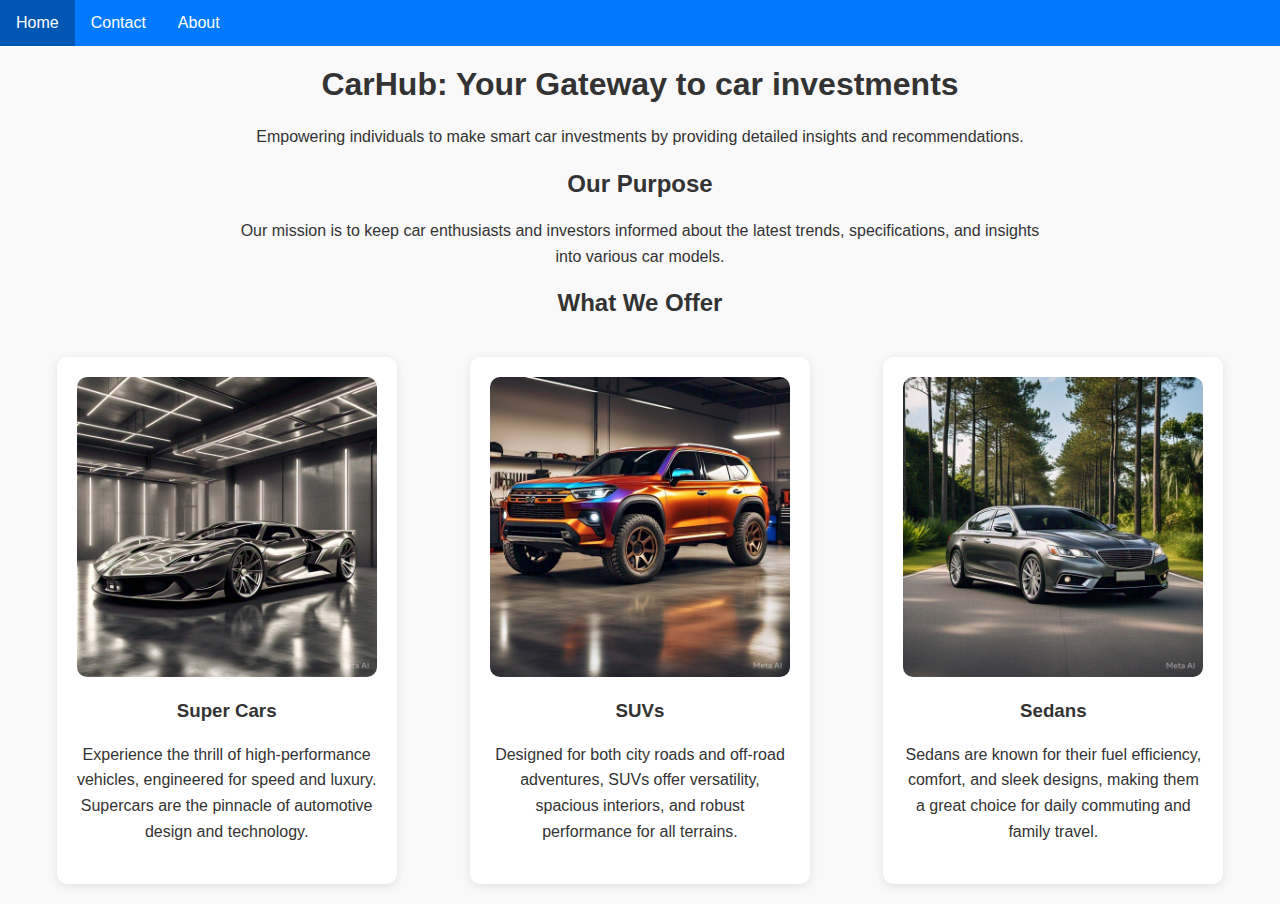
<file: index.html>
<!DOCTYPE html>
<html>
<head>
    <meta charset="utf-8">
    <meta name="viewport" content="width=device-width, initial-scale=1">
    <title>CarHub: Your Gateway to great car investment </title>
    <link rel="stylesheet" href="style29.css">
    <style>
        body {
            font-family: Arial, sans-serif;
            margin: 0;
            padding: 0;
            background-color: #f9f9f9;
            color: #333;
        }

        ul {
            list-style-type: none;
            margin: 0;
            padding: 0;
            overflow: hidden;
            background-color: #007bff;
        }

        li {
            float: left;
        }

        li a {
            display: block;
            color: white;
            text-align: center;
            padding: 14px 16px;
            text-decoration: none;
        }

        li a:hover {
            background-color: #0056b3;
        }

        h1, h2 {
            text-align: center;
            margin-top: 20px;
        }

        p {
            text-align: center;
            max-width: 800px;
            margin: 20px auto;
            line-height: 1.6;
        }

        .flex-container {
            display: flex;
            justify-content: space-around;
            flex-wrap: wrap;
            padding: 20px;
        }

        .flex-container > div {
            background-color: #fff;
            box-shadow: 0 2px 10px rgba(0, 0, 0, 0.1);
            border-radius: 10px;
            padding: 20px;
            text-align: center;
            width: 300px;
        }

        .flex-container img {
            max-width: 100%;
            border-radius: 10px;
        }
    </style>
</head>
<body>

<ul>
    <li><a class="active" href="#home">Home</a></li>
    <li><a href="contact.html">Contact</a></li>
    <li><a href="about.html">About</a></li>
</ul>

<h1>CarHub: Your Gateway to car investments</h1>
<p>Empowering individuals to make smart car investments by providing detailed insights and recommendations.</p>

<h2>Our Purpose</h2>
<p>Our mission is to keep car enthusiasts and investors informed about the latest trends, specifications, and insights into various car models.</p>

<h2>What We Offer</h2>

<div class="flex-container">
    <div>
        <a href="#supercars.html">
            <img src="car 1.jpg" alt="Super cars">
        </a>
        <h3>Super Cars</h3>
        <p>Experience the thrill of high-performance vehicles, engineered for speed and luxury. Supercars are the pinnacle of automotive design and technology.</p>
    </div>

    <div>
        <a href="#suvs.html">
            <img src="car 2.jpg" alt="SUV">
        </a>
        <h3>SUVs</h3>
        <p>Designed for both city roads and off-road adventures, SUVs offer versatility, spacious interiors, and robust performance for all terrains.</p>
    </div>

    <div>
        <a href="#sedans.html">
            <img src="car 3.jpg" alt="Sedans">
        </a>
        <h3>Sedans</h3>
        <p>Sedans are known for their fuel efficiency, comfort, and sleek designs, making them a great choice for daily commuting and family travel.</p>
    </div>
</div>

</body>
</html>
</file>
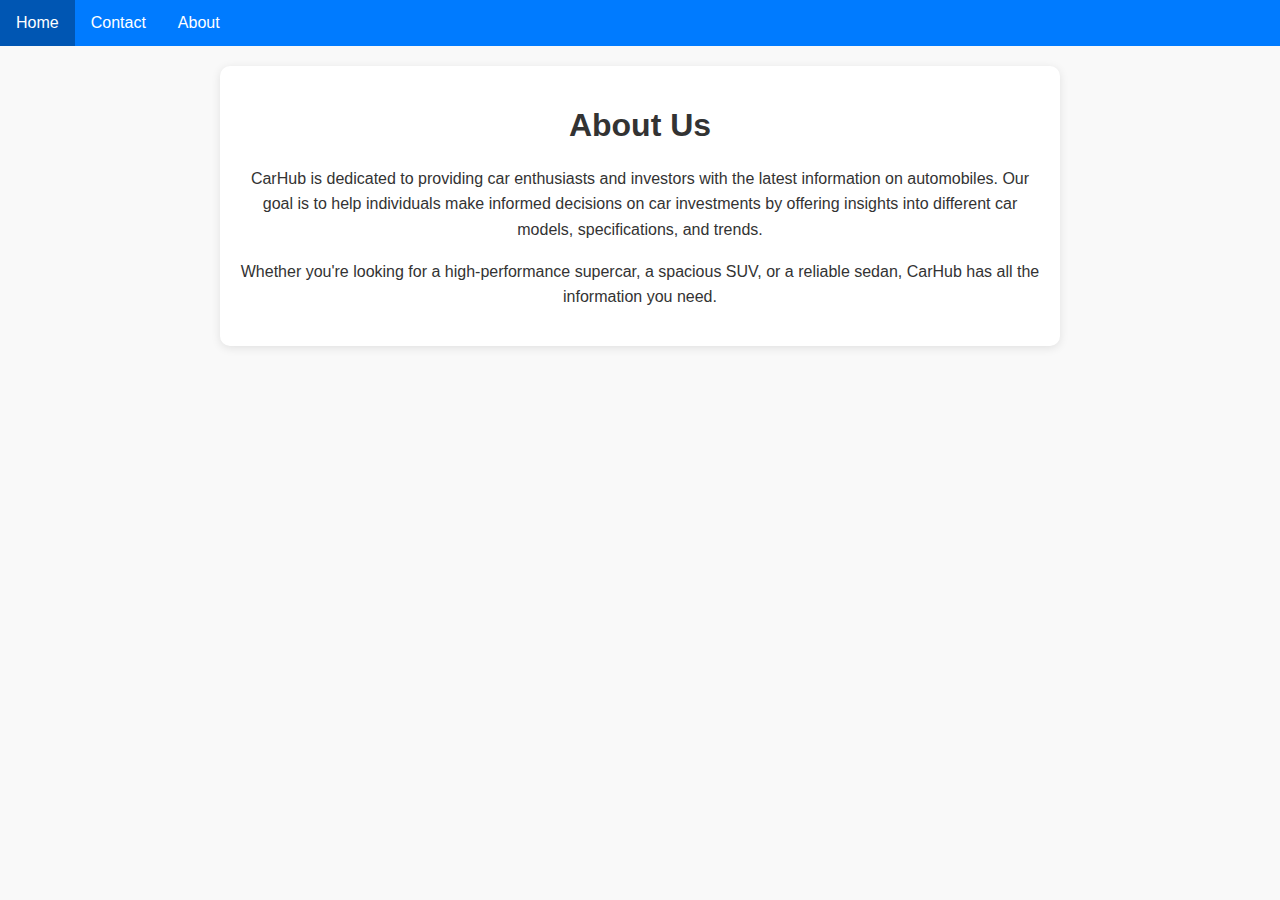
<file: about.html>
<!DOCTYPE html>
<html>
<head>
    <meta charset="utf-8">
    <meta name="viewport" content="width=device-width, initial-scale=1">
    <title>CarHub - About</title>
    <link rel="stylesheet" href="style29.css">
   </head>

    <style>
        body {
            font-family: Arial, sans-serif;
            margin: 0;
            padding: 0;
            background-color: #f9f9f9;
            color: #333;
        }

        ul {
            list-style-type: none;
            margin: 0;
            padding: 0;
            overflow: hidden;
            background-color: #007bff;
        }

        li {
            float: left;
        }

        li a {
            display: block;
            color: white;
            text-align: center;
            padding: 14px 16px;
            text-decoration: none;
        }

        li a:hover {
            background-color: #0056b3;
        }

        .container {
            max-width: 800px;
            margin: 20px auto;
            padding: 20px;
            background-color: white;
            box-shadow: 0 2px 10px rgba(0, 0, 0, 0.1);
            border-radius: 10px;
        }

        h1, h2 {
            text-align: center;
        }

        p {
            text-align: center;
            line-height: 1.6;
        }

        .contact-form {
            display: flex;
            flex-direction: column;
            gap: 10px;
        }

        .contact-form input, .contact-form textarea {
            width: 100%;
            padding: 10px;
            border: 1px solid #ccc;
            border-radius: 5px;
        }

        .contact-form button {
            background-color: #007bff;
            color: white;
            padding: 10px;
            border: none;
            border-radius: 5px;
            cursor: pointer;
        }

        .contact-form button:hover {
            background-color: #0056b3;
        }
    </style>

 <body>
        <ul>
        <li><a href="index.html">Home</a></li>
        <li><a class="active" href="contact.html">Contact</a></li>
        <li><a href="about.html">About</a></li>
    </ul>

<div class="container">
        <h1>About Us</h1>
        <p>CarHub is dedicated to providing car enthusiasts and investors with the latest information on automobiles. Our goal is to help individuals make informed decisions on car investments by offering insights into different car models, specifications, and trends.</p>
        <p>Whether you're looking for a high-performance supercar, a spacious SUV, or a reliable sedan, CarHub has all the information you need.</p>
    </div>

 </body>
 
 
 </html>
</file>
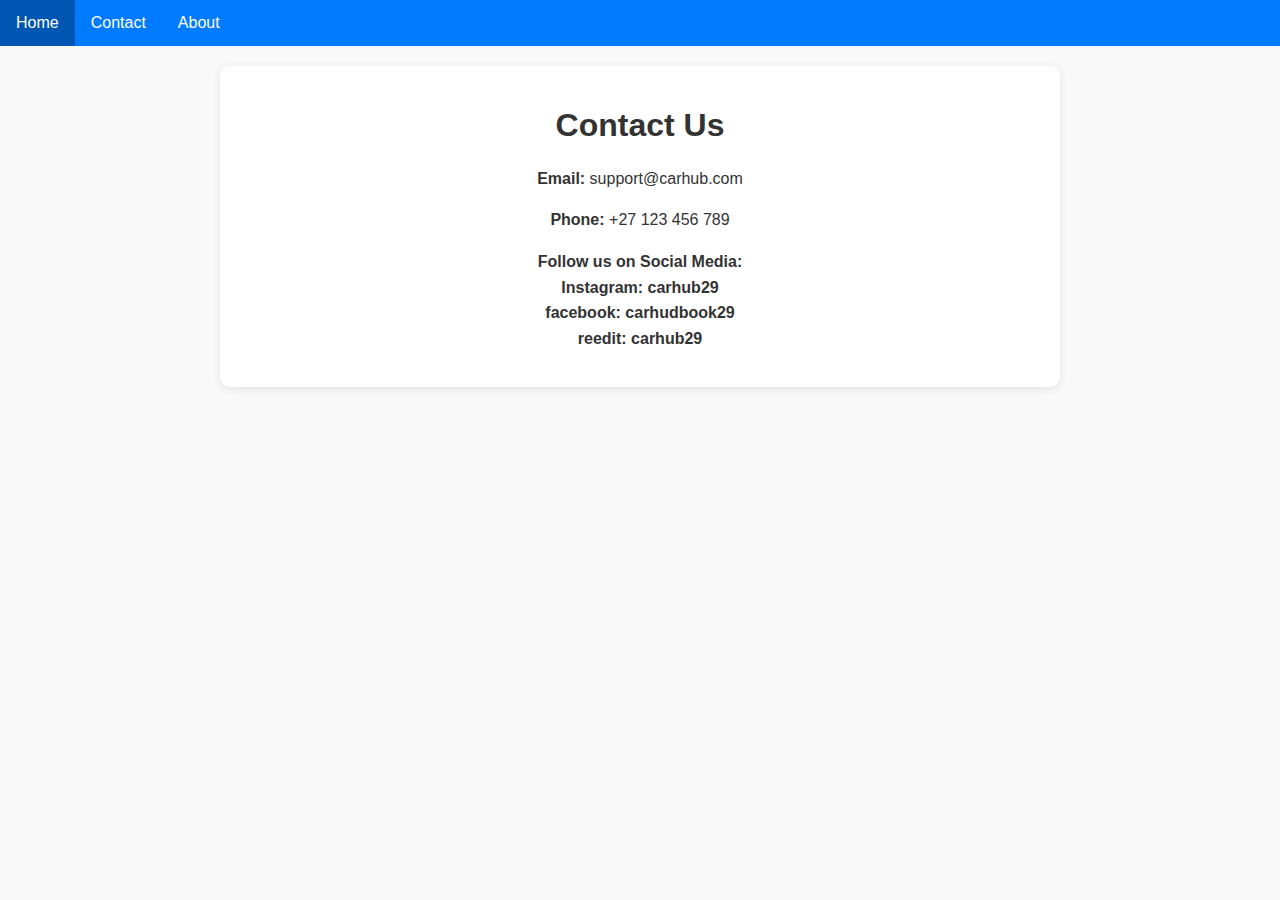
<file: contact.html>
<!DOCTYPE html>
<html>
<head>
    <meta charset="utf-8">
    <meta name="viewport" content="width=device-width, initial-scale=1">
    <title>CarHub - Contact & About</title>
    <link rel="stylesheet" href="style29.css">
    <style>
        body {
            font-family: Arial, sans-serif;
            margin: 0;
            padding: 0;
            background-color: #f9f9f9;
            color: #333;
        }

        ul {
            list-style-type: none;
            margin: 0;
            padding: 0;
            overflow: hidden;
            background-color: #007bff;
        }

        li {
            float: left;
        }

        li a {
            display: block;
            color: white;
            text-align: center;
            padding: 14px 16px;
            text-decoration: none;
        }

        li a:hover {
            background-color: #0056b3;
        }

        .container {
            max-width: 800px;
            margin: 20px auto;
            padding: 20px;
            background-color: white;
            box-shadow: 0 2px 10px rgba(0, 0, 0, 0.1);
            border-radius: 10px;
        }

        h1, h2 {
            text-align: center;
        }

        p {
            text-align: center;
            line-height: 1.6;
        }
    </style>
</head>
<body>
    <ul>
        <li><a href="index.html">Home</a></li>
        <li><a class="active" href="contact.html">Contact</a></li>
        <li><a href="about.html">About</a></li>
    </ul>

    <div class="container">
        <h1>Contact Us</h1>
        <p><strong>Email:</strong> support@carhub.com</p>
        <p><strong>Phone:</strong> +27 123 456 789</p>
        
        <p><strong>Follow us on Social Media: 

            <br>

            Instagram: carhub29
            <br>
            facebook: carhudbook29
           <br>
            reedit: carhub29



        </strong></p>
    
</body>
</html>
</file>
<file: style29.css>
body, h1, h2, h3, h4, h5, h6 {
    font-family: Arial, Helvetica, sans-serif;
</file>
